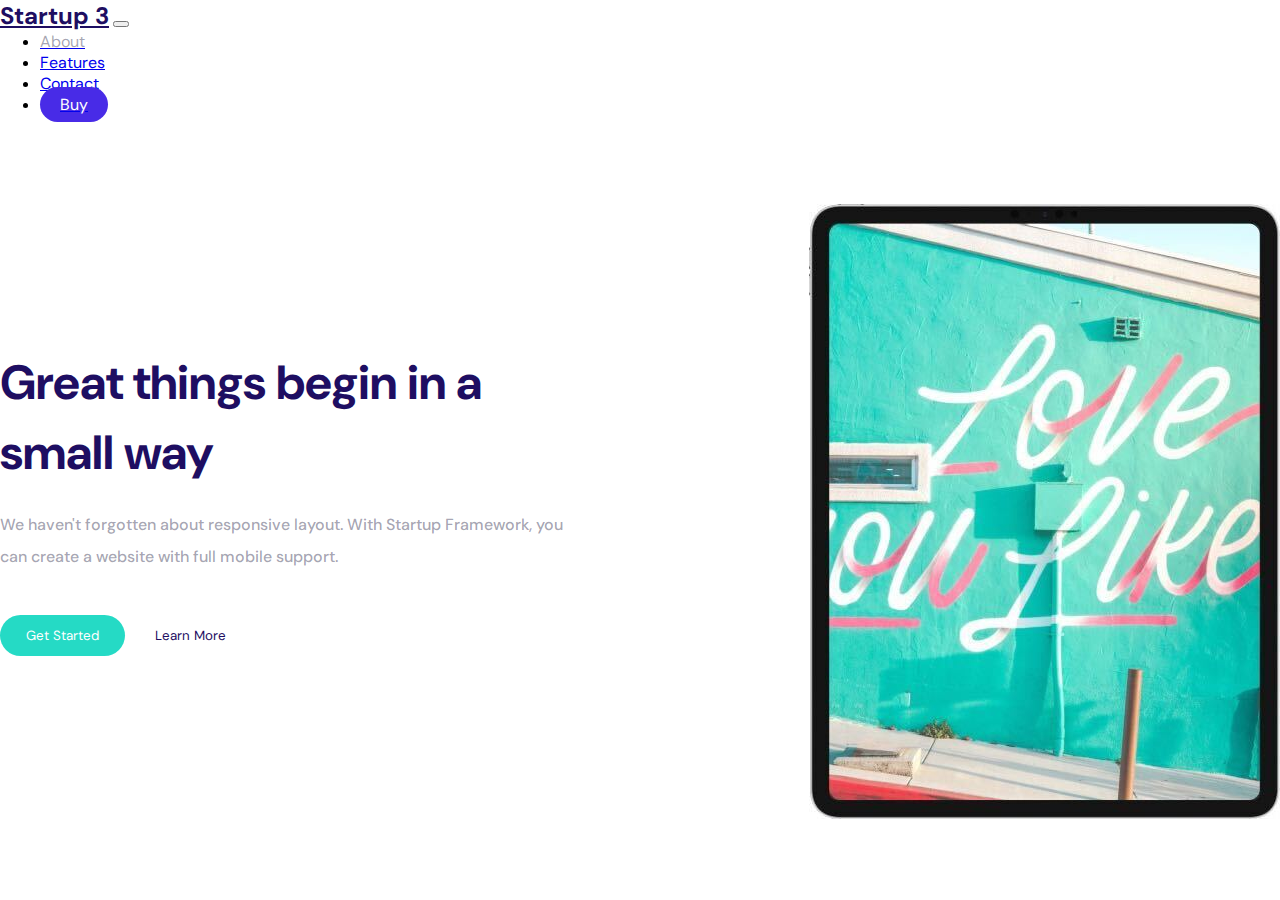
<file: header11.html>
<!DOCTYPE html>
<html lang="en">
<head>
    <meta charset="UTF-8">
    <meta name="viewport" content="width=device-width, initial-scale=1.0">
    <title>Group3Assign</title>
    <link rel="stylesheet" href="style.css">
    <link rel="stylesheet" href="https://cdn.jsdelivr.net/npm/bootstrap@4.6.2/dist/css/bootstrap.min.css" integrity="sha384-xOolHFLEh07PJGoPkLv1IbcEPTNtaed2xpHsD9ESMhqIYd0nLMwNLD69Npy4HI+N" crossorigin="anonymous">
</head>
<body class="header11">

    <div class="row">
        <div class="col-sm-12 col-md-12 col-lg-1 col-xl-2"></div>
        <div class="col-sm-12 col-md-12 col-lg-10 col-xl-8">
     <nav class="navbar navbar-expand-lg navbar-light">
        <a class="navbar-brand" href="#">Startup 3</a>
        <button class="navbar-toggler" type="button" data-toggle="collapse" data-target="#navbarNav" aria-controls="navbarNav" aria-expanded="false" aria-label="Toggle navigation">
          <span class="navbar-toggler-icon"></span>
        </button>
        <div class="collap se navbar-collapse" id="navbarNav">
          <ul class="navbar-nav ml-auto">
            <li class="nav-item active mr-4">
              <a class="nav-link" href="#"><span class="about">About</span></a>
            </li>
            <li class="nav-item active mr-4">
              <a class="nav-link" href="#">Features</a>
            </li>
            <li class="nav-item active mr-4">
              <a class="nav-link" href="#">Contact</a>
            </li>
            <li class="nav-item active mr-0">
              <a class="nav-link" href="#"><span class="buy">Buy</span></a>
            </li>
          </ul>
        </div>
      </nav>
     </div>
     <div class="col-sm-12 col-md-12 col-lg-1 col-xl-2"></div>
 </div> 
 <section class="overall-section11">
    <div class="row">
        <div class="col-sm-12 col-md-12 col-lg-1 col-xl-2"></div>
        <div class="col-sm-12 col-md-12 col-lg-10 col-xl-8">
            <div class="row section1 mb-4">
                <div class="col-sm-12 col-md-12 col-lg-6 col-xl-6">
                    <div class="greatThings mt-4">
                    <h2 class="mb-4">Great things begin in a small way</h2><br>
                    <h5 class="mb-4">We haven't forgotten about responsive layout. With Startup Framework, you can create a website with full mobile support.</h5><br><br>
                   <button class="btn1 mr-3">Get Started</button>
                   <button class="btn2">Learn More</button>
                   </div>
                </div>
                <div class="col-sm-12 col-md-12 col-lg-6 col-xl-6">
                  <div class="img1">
                    <img src="./images/img1.jpg" alt="" class="firstImg">
                  </div>
                </div>
            </div>
        </div>
        <div class="col-sm-12 col-md-12 col-lg-1 col-xl-2"></div>
    </div>
 </section> 

    <script src="https://cdn.jsdelivr.net/npm/jquery@3.5.1/dist/jquery.slim.min.js" integrity="sha384-DfXdz2htPH0lsSSs5nCTpuj/zy4C+OGpamoFVy38MVBnE+IbbVYUew+OrCXaRkfj" crossorigin="anonymous"></script>
    <script src="https://cdn.jsdelivr.net/npm/bootstrap@4.6.2/dist/js/bootstrap.bundle.min.js" integrity="sha384-Fy6S3B9q64WdZWQUiU+q4/2Lc9npb8tCaSX9FK7E8HnRr0Jz8D6OP9dO5Vg3Q9ct" crossorigin="anonymous"></script>
</body>
</html>
</file>
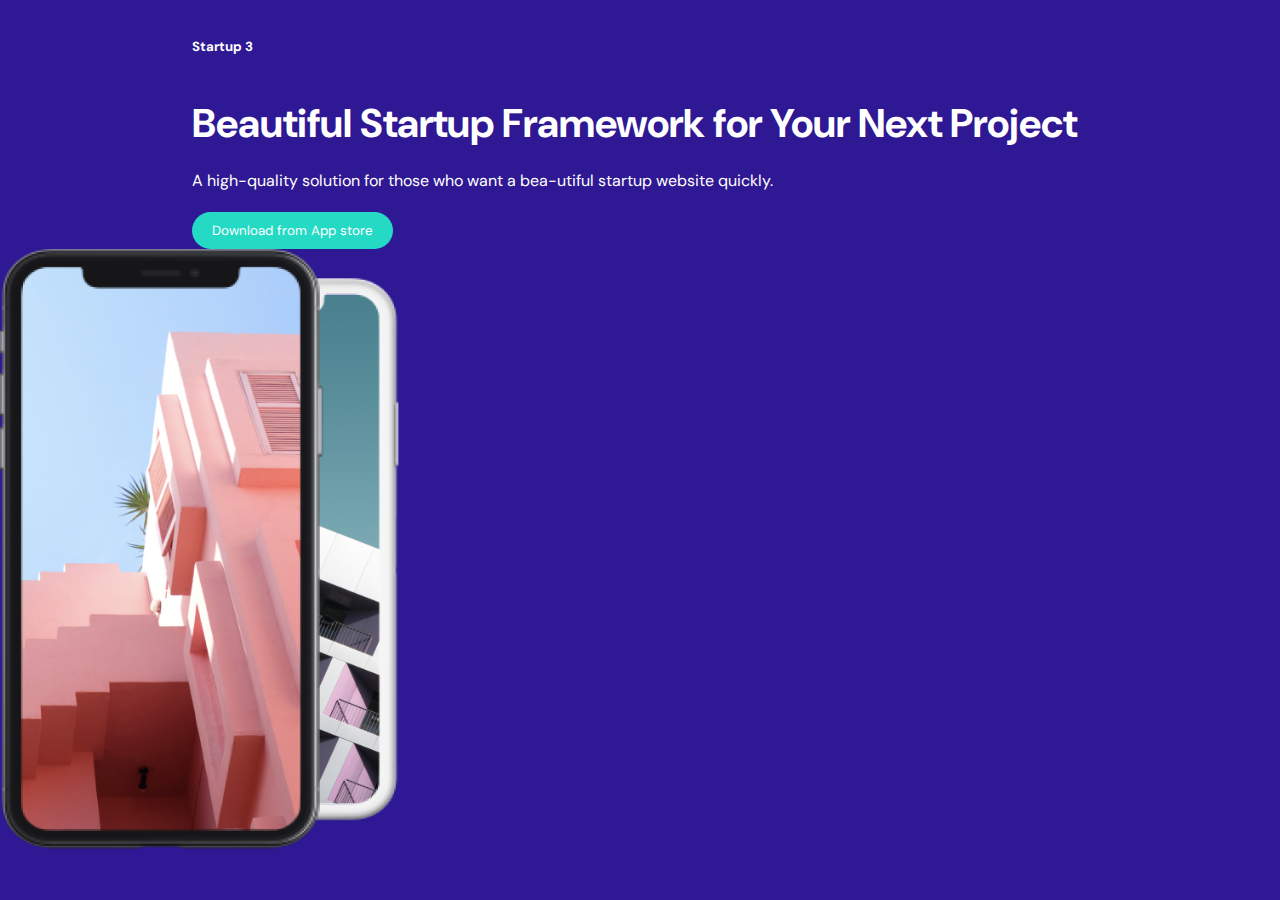
<file: header12.html>
<!DOCTYPE html>
<html lang="en">
<head>
    <meta charset="UTF-8">
    <meta name="viewport" content="width=device-width, initial-scale=1.0">
    <title>Group3Assign</title>
    <link rel="stylesheet" href="style.css">
    <link rel="stylesheet" href="https://cdn.jsdelivr.net/npm/bootstrap@4.6.2/dist/css/bootstrap.min.css" integrity="sha384-xOolHFLEh07PJGoPkLv1IbcEPTNtaed2xpHsD9ESMhqIYd0nLMwNLD69Npy4HI+N" crossorigin="anonymous">
</head>
<body class="header12body">
    <section class="header12">
    <div class="row">
        <div class="col-sm-12 col-md-12 col-lg-1 col-xl-1"></div>
        <div class="col-sm-12 col-md-12 col-lg-10 col-xl-10">
            <div class="row">
                <div class="col-sm-12 col-md-12 col-lg-6 col-xl-6 header12section">
                    <div class="header12content">
                        <h5>Startup 3</h5><br><br>
                        <h2 class="mb-3">Beautiful Startup Framework for Your Next Project</h2><br>
                        <p>A high-quality solution for those who want a bea-utiful startup website quickly.</p><br>
                        <button class="header12btn mb-3">Download from App store</button>
                    </div>
                </div>
                <div class="col-sm-12 col-md-12 col-lg-6 col-xl-6">
                    <div class="img3">
                        <img src="./images/doubleImg.png" alt="" class="header12img" width="400px" height="600px">
                    </div>
                </div>
            </div>
        </div>
        <div class="col-sm-12 col-md-12 col-lg-1 col-xl-1"></div>

    </div>
    </section>
    <script src="https://cdn.jsdelivr.net/npm/jquery@3.5.1/dist/jquery.slim.min.js" integrity="sha384-DfXdz2htPH0lsSSs5nCTpuj/zy4C+OGpamoFVy38MVBnE+IbbVYUew+OrCXaRkfj" crossorigin="anonymous"></script>
    <script src="https://cdn.jsdelivr.net/npm/bootstrap@4.6.2/dist/js/bootstrap.bundle.min.js" integrity="sha384-Fy6S3B9q64WdZWQUiU+q4/2Lc9npb8tCaSX9FK7E8HnRr0Jz8D6OP9dO5Vg3Q9ct" crossorigin="anonymous"></script>
</body>
</file>
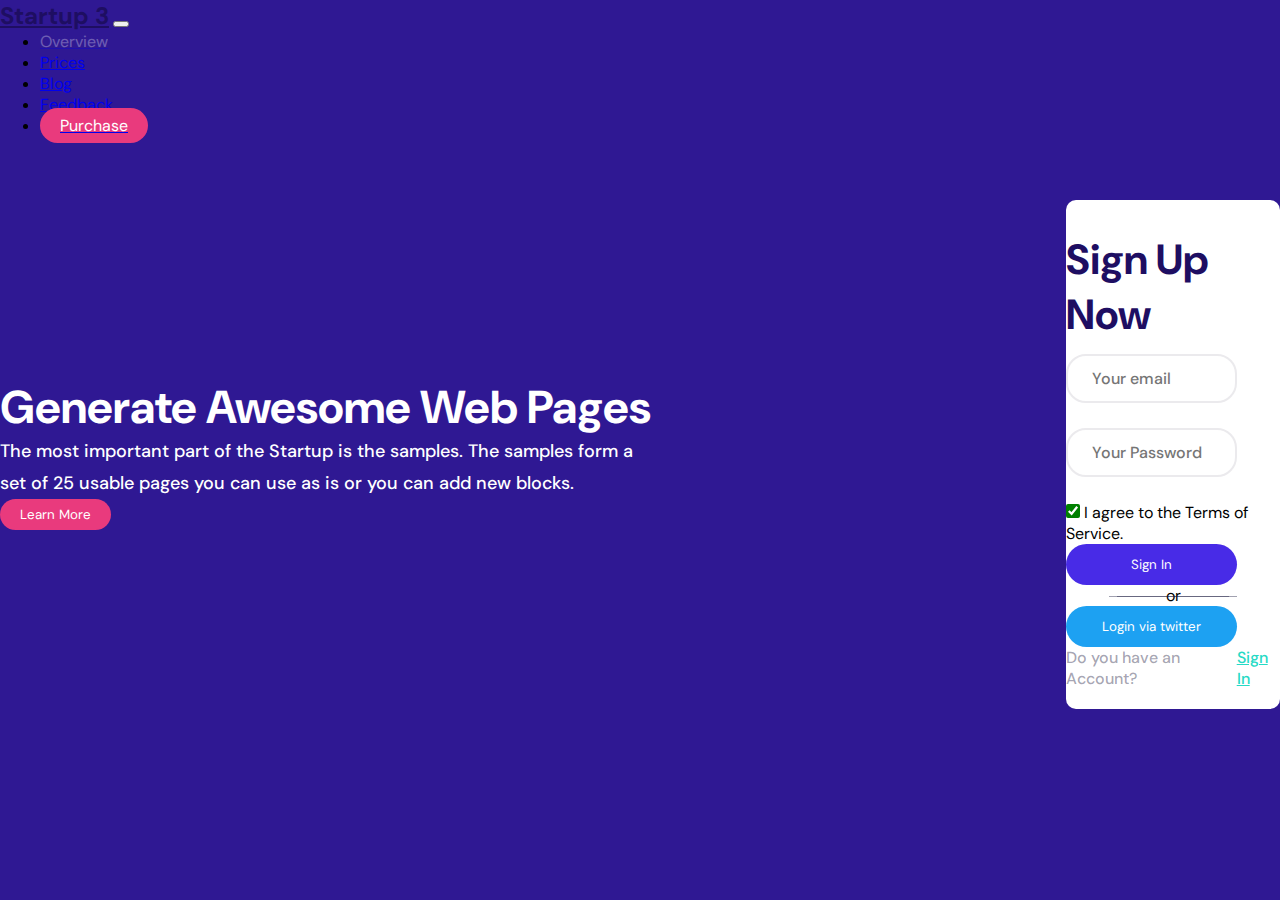
<file: header14.html>
<!DOCTYPE html>
<html lang="en">
<head>
    <meta charset="UTF-8">
    <meta name="viewport" content="width=device-width, initial-scale=1.0">
    <title>Group3Assign</title>
    <link rel="stylesheet" href="style.css">
    <link rel="stylesheet" href="https://cdn.jsdelivr.net/npm/bootstrap@4.6.2/dist/css/bootstrap.min.css" integrity="sha384-xOolHFLEh07PJGoPkLv1IbcEPTNtaed2xpHsD9ESMhqIYd0nLMwNLD69Npy4HI+N" crossorigin="anonymous">
</head>
<body class="header14">
<div class="row">
    <div class="col-sm-12 col-md-12 col-lg-1 col-xl-2"></div>
    <div class="col-sm-12 col-md-12 col-lg-10 col-xl-8">
 <nav class="navbar navbar-expand-lg navbar-light">
    <a class="navbar-brand brand14 text-light font-weight-bold" href="#">Startup 3</a>
    <button class="navbar-toggler bg-light" type="button" data-toggle="collapse" data-target="#navbarNav" aria-controls="navbarNav" aria-expanded="false" aria-label="Toggle navigation">
      <span class="navbar-toggler-icon"></span>
    </button>
    <div class="collapse navbar-collapse" id="navbarNav">
      <ul class="navbar-nav ml-auto nav14">
        <li class="nav-item active mr-4">
          <a class="nav-link text-light font-weight-bold" href="#"><span class="overview">Overview</span></a>
        </li>
        <li class="nav-item active mr-4">
          <a class="nav-link text-light font-weight-bold" href="#">Prices</a>
        </li>
        <li class="nav-item active mr-4">
          <a class="nav-link text-light font-weight-bold" href="#">Blog</a>
        </li>
        <li class="nav-item active mr-4">
            <a class="nav-link text-light font-weight-bold" href="#">Feedback</a>
          </li>
        <li class="nav-item active mr-0">
          <a class="nav-link text-light font-weight-bold" href="#"><span class="purchase">Purchase</span></a>
        </li>
      </ul>
    </div>
  </nav>
 </div>
 <div class="col-sm-12 col-md-12 col-lg-1 col-xl-2"></div>
</div> 
<section class="section14">
    <div class="row">
        <div class="col-sm-12 col-md-12 col-lg-1 col-xl-2"></div>
        <div class="col-sm-12 col-md-12 col-lg-10 col-xl-8">
        <div class="row header14main">
            <div class="col-sm-12 col-md-12 col-lg-6 col-xl-6">
                <div class="header14content">
                    <h2 class="mb-5">Generate Awesome Web Pages</h2>
                    <h5 class="mb-5">The most important part of the Startup is the samples. The samples form a set of 25 usable pages you can use as is or you can add new blocks.</h5>
                    <button class="learnmore mb-3">Learn More</button>
                </div>
            </div>
            <div class="col-sm-12 col-md-12 col-lg-6 col-xl-6 mainform">
                <div class="formclass text-center">
                  <h3 class="font-weight-bolder">Sign Up Now</h3>
                    <form action="">
                      <input type="email" name="" id="" placeholder="Your email"><br>
                      <input type="password" name="" id="" placeholder="Your Password"><br>
                     <input type="checkbox" name="" id="checkbox" checked>
                     <label for="checkbox" class="terms">I agree to the Terms of Service.</label><br>
                      <button type="button" class="signIn14 mb-2">Sign In</button><br>
                      <div class="hr-lines"><span>or</span></div>
                      <button type="button" class="LoginIn14 mt-2 mb-4">Login via twitter</button>
                      <div class="side">
                       <p class="mr-2">Do you have an Account?</p>
                       <a href="#" class="signinlink">Sign In</a>
                      </div>
                    </form>
                </div>
            </div>
        </div>
        <div class="col-sm-12 col-md-12 col-lg-1 col-xl-2"></div>

    </div>
</section>

    <script src="https://cdn.jsdelivr.net/npm/jquery@3.5.1/dist/jquery.slim.min.js" integrity="sha384-DfXdz2htPH0lsSSs5nCTpuj/zy4C+OGpamoFVy38MVBnE+IbbVYUew+OrCXaRkfj" crossorigin="anonymous"></script>
    <script src="https://cdn.jsdelivr.net/npm/bootstrap@4.6.2/dist/js/bootstrap.bundle.min.js" integrity="sha384-Fy6S3B9q64WdZWQUiU+q4/2Lc9npb8tCaSX9FK7E8HnRr0Jz8D6OP9dO5Vg3Q9ct" crossorigin="anonymous"></script>
</body>
</file>
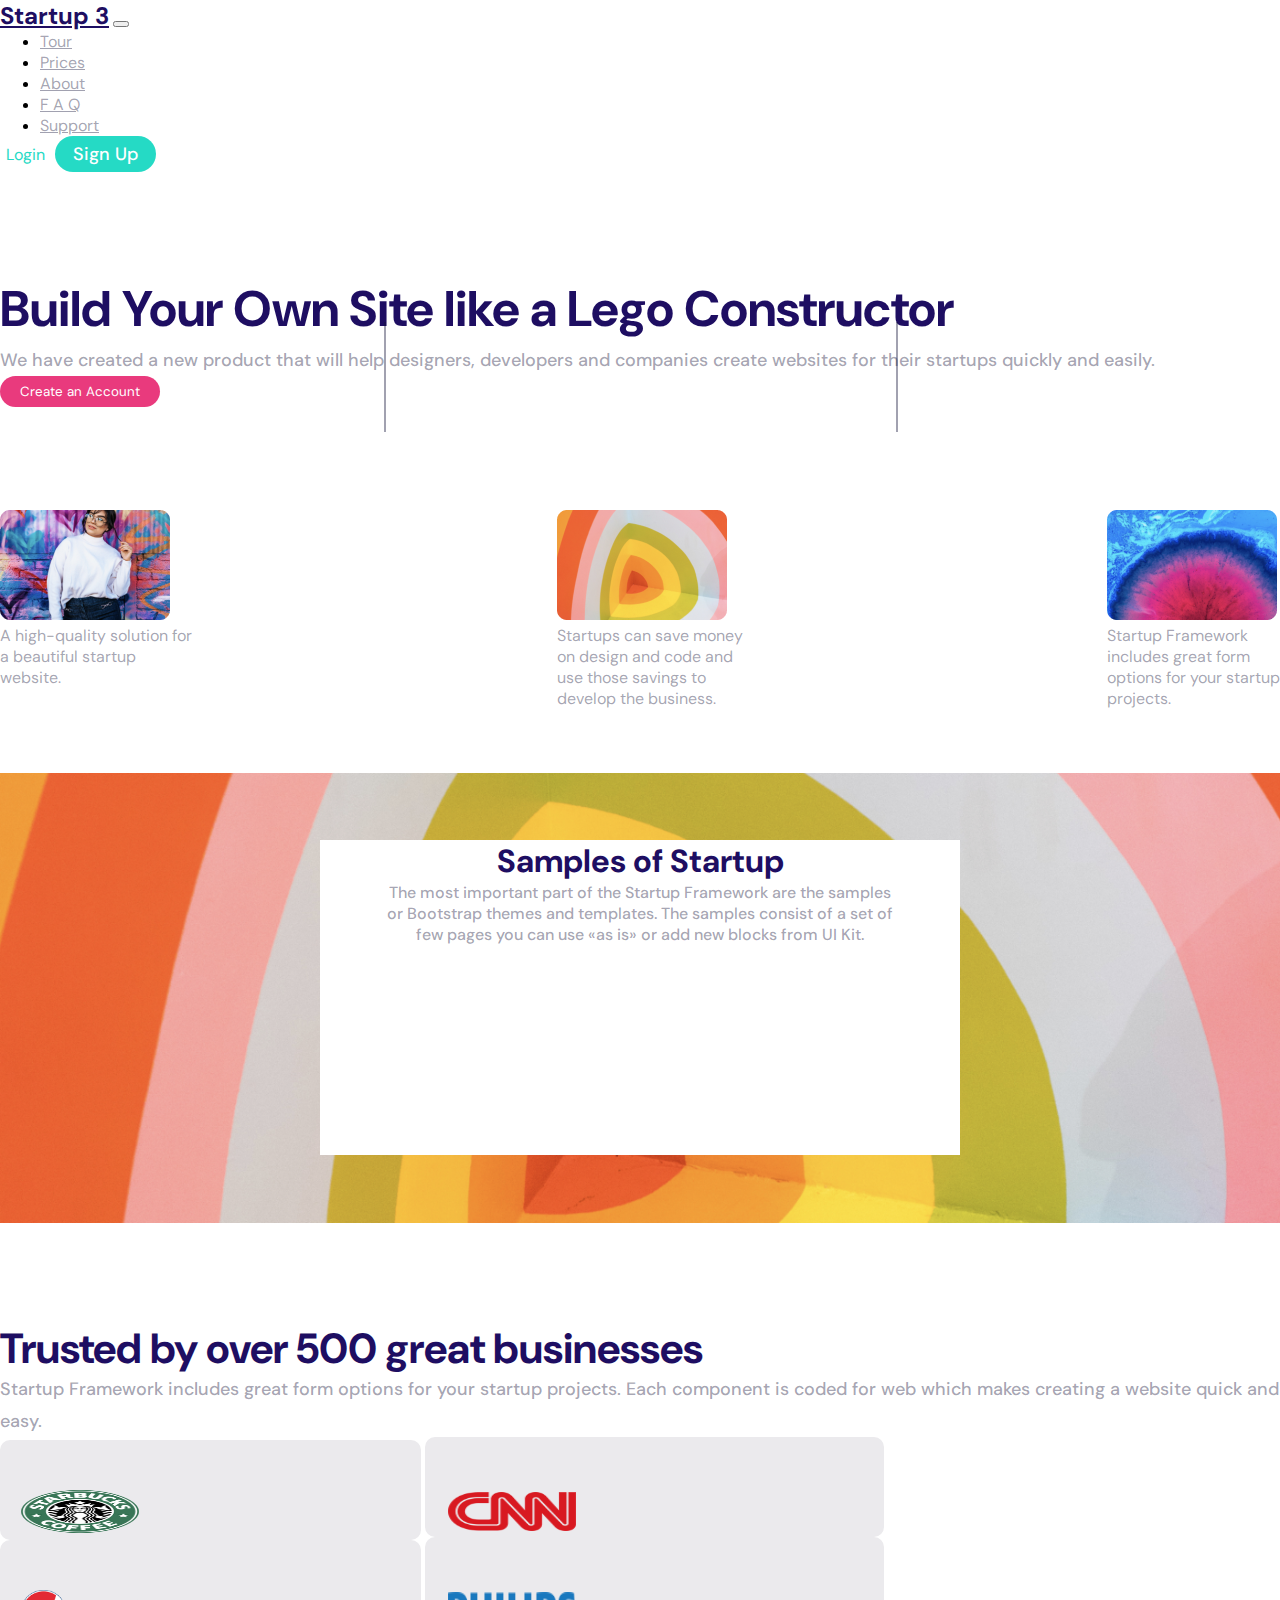
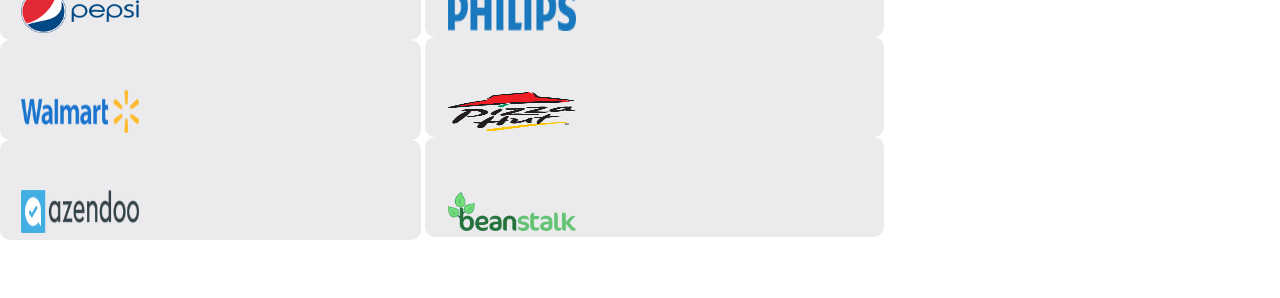
<file: header15.html>
<!DOCTYPE html>
<html lang="en">
<head>
    <meta charset="UTF-8">
    <meta name="viewport" content="width=device-width, initial-scale=1.0">
    <title>Group3Assign</title>
    <link rel="stylesheet" href="style.css">
    <link rel="stylesheet" href="https://cdn.jsdelivr.net/npm/bootstrap@4.6.2/dist/css/bootstrap.min.css" integrity="sha384-xOolHFLEh07PJGoPkLv1IbcEPTNtaed2xpHsD9ESMhqIYd0nLMwNLD69Npy4HI+N" crossorigin="anonymous">
</head>
<body>
    <div class="row">
        <div class="col-sm-12 col-md-12 col-lg-1 col-xl-2"></div>
        <div class="col-sm-12 col-md-12 col-lg-10 col-xl-8">
    <nav class="navbar navbar-expand-lg navbar-light">
        <a class="navbar-brand nav15" href="#">Startup 3</a>
        <button class="navbar-toggler" type="button" data-toggle="collapse" data-target="#navbarSupportedContent" aria-controls="navbarSupportedContent" aria-expanded="false" aria-label="Toggle navigation">
          <span class="navbar-toggler-icon"></span>
        </button>
      
        <div class="collapse navbar-collapse" id="navbarSupportedContent">
          <ul class="navbar-nav mx-auto">
            <li class="nav-item active mr-4">
              <a class="nav-link nav-link15" href="#">Tour</a>
            </li>
            <li class="nav-item active mr-4">
              <a class="nav-link nav-link15" href="#">Prices</a>
            </li>
            <li class="nav-item active mr-4">
                <a class="nav-link nav-link15" href="#">About</a>
              </li>
              <li class="nav-item active mr-4">
                <a class="nav-link nav-link15" href="#">F A Q</a>
              </li>
              <li class="nav-item active mr-4">
                <a class="nav-link nav-link15" href="#">Support</a>
              </li>
            
            
          </ul>
      
            <button class="btn15 btn15-1 my-2 my-sm-0 mr-2" type="submit">Login</button>
            <button class="btn15 btn15-2 my-2 my-sm-0" type="submit">Sign Up</button>
        </div>
      </nav>
        </div>
        <div class="col-sm-12 col-md-12 col-lg-1 col-xl-2"></div>
    </div>
    <section>
        <div class="row">
            <div class="col-sm-12 col-md-12 col-lg-2 col-xl-3"></div>
            <div class="col-sm-12 col-md-12 col-lg-8 col-xl-6 text-center mainsection15">
                <div class="maincontent15">   
               <h2 class="mb-5">Build Your Own Site like a Lego Constructor</h2>
               <h5 class="mb-5">We have created a new product that will help designers, developers and companies create websites for their startups quickly and easily.</h5>
               <button type="button" class="createAcct mt-4">Create an Account</button>
            </div>
                <div class="col-sm-12 col-md-12 col-lg-2 col-xl-3"></div>
             </div>
    </section>
    <section>
        <div class="row">
        <div class="col-sm-12 col-md-12 col-lg-1 col-xl-2"></div>
        <div class="col-sm-12 col-md-12 col-lg-10 col-xl-8">
            <div class="overall-imgcard-section">
                <div class="imgcard float-left">
                    <div class="divimg">
                  <img src="./images/imgcard1.png" alt="" class="mainImg">
                </div> 
                  <div class="text-p mt-3">
                  <p class="imgText text-center">A high-quality solution for <br> a beautiful startup <br>website.</p>
                </div>
                
            </div>
         
                <div class="imgcard">
                    <div class="divimg">
                    <img src="./images/imgcard2.png" alt="" class="mainImg">
                </div>
                    <div class="text-p mt-3">
                    <p class="imgText text-center">Startups can save money <br>on design and code and <br>use those savings to <br>develop the business.</p>
                </div>

            </div>
         
                <div class="imgcard float-right">
                    <div class="divimg">
                    <img src="./images/imgcard3.png" alt="" class="mainImg">
                    </div>
                    <div class="text-p mt-3">
                    <p class="imgText text-center">Startup Framework <br> includes great form <br> options for your startup <br>projects.</p>
                </div>
                </div>

            </div>
            <span class="divider1"></span>
            <span class="divider2"></span>
        </div>
        <div class="col-sm-12 col-md-12 col-lg-1 row-cols-xl-2"></div>

</div>
    </section>
    <section class="backimg">
          <div class="innerdiv">
            <h3 class="mt-5">Samples of Startup</h3>
            <p  class="mt-5">The most important part of the Startup Framework are the samples or Bootstrap themes and templates. The samples consist of a set of few pages you can use «as is» or add new blocks from UI Kit. </p>
           </div>
    </section>
    <section class="lastsection">
      <div class="row">
        <div class="col-sm-12 col-md-12 col-lg-1 col-xl-2"></div>
        <div class="col-sm-12 col-md-12 col-lg-10 col-xl-8">
          <div class="lastcontent text-center">
            <h3 class="mb-5">Trusted by over 500 great businesses</h3>
            <p class="mb-5">Startup Framework includes great form options for your startup projects. Each component is coded for web which makes creating a website quick and easy.</p>
          
          <div class="row firstrow">
          <div class="col-sm-6 col-md-6 col-lg-3 col-xl-3">
            <div class="logodiv mt-4"><img src="./images/Starbucks.png" alt=""  class="logoimg"></div>
            </div>
            
          <div class="col-sm-6 col-md-6 col-lg-3 col-xl-3">
            <div class="logodiv mt-4"><img src="./images/Pepsi.png" alt=""  class="logoimg"></div>
            </div>
          <div class="col-sm-6 col-md-6 col-lg-3 col-xl-3">
            <div class="logodiv mt-4"><img src="./images/Walmart.png" alt="" class="logoimg"></div>
            </div>
            
          <div class="col-sm-6 col-md-6 col-lg-3 col-xl-3">
            <div class="logodiv mt-4"><img src="./images/Azendoo.png" alt="" class="logoimg"></div>
             </div>
             </div>
             <div class="row secondrow">
              <div class="col-sm-6 col-md-6 col-lg-3 col-xl-3">
             <div class="logodiv mt-4"><img src="./images/CNN.png" alt=""  class="logoimg"></div>
              </div>
              <div class="col-sm-6 col-md-6 col-lg-3 col-xl-3">
              <div class="logodiv mt-4"><img src="./images/Philips.png" alt=""  class="logoimg"></div>
            </div>
            <div class="col-sm-6 col-md-6 col-lg-3 col-xl-3">
            <div class="logodiv mt-4"><img src="./images/Pizza Hut@2x.png" alt=""  class="logoimg"></div>
            </div>
            <div class="col-sm-6 col-md-6 col-lg-3 col-xl-3">
            <div class="logodiv mt-4"><img src="./images/Beanstalk@2x.png" alt=""  class="logoimg">
            </div>
          </div>
          </div>
        </div>
        </div>
      </div>
        <div class="col-sm-12 col-md-12 col-lg-1 col-xl-2"></div>
    </section>
    
    <script src="https://cdn.jsdelivr.net/npm/jquery@3.5.1/dist/jquery.slim.min.js" integrity="sha384-DfXdz2htPH0lsSSs5nCTpuj/zy4C+OGpamoFVy38MVBnE+IbbVYUew+OrCXaRkfj" crossorigin="anonymous"></script>
    <script src="https://cdn.jsdelivr.net/npm/bootstrap@4.6.2/dist/js/bootstrap.bundle.min.js" integrity="sha384-Fy6S3B9q64WdZWQUiU+q4/2Lc9npb8tCaSX9FK7E8HnRr0Jz8D6OP9dO5Vg3Q9ct" crossorigin="anonymous"></script>
</body>
</file>
<file: style.css>
@import url('https://fonts.googleapis.com/css2?family=DM+Sans:wght@200;300;400;500;900&family=Poppins:wght@200;300&display=swap');

*{
    box-sizing: border-box;
    margin: 0;
    font-family: DM Sans;
}
.row {
    margin: 0 !important;
}
/* index */
.indexnav{
    width: 25%;
    box-shadow:2px 1px 2px darkblue;
    height: 100%;
    text-align: center;
    position: fixed;
    top:0;
    left: 0;
    background: #ed1c5b;
}

.indexnav ul{
padding: 20px 0;
}

.indexnav h2{
    text-align: center;
    padding: 10% 0;
    letter-spacing: 5px;
    color: #fff;
}

.indexnav li{
 list-style: none;
 margin-bottom: 20%;
 font-weight: bold;
 padding: 5% 0;
 cursor: pointer;
 transition: all .5s ease;
 border-radius: 1px;
 
}
.indexnav li a:hover{
background: black;
color: #fff;
}
.indexnav li a{
    text-decoration: none;
    color: #fff;
    display: block;
    padding: 15px 15px;
}
.team{
    display: flex;
    justify-content: center;
margin-top: 20%;
width: 80%;
margin-left: 20%;
text-align: center;
margin-top: 100px;
font-size: 35px;
line-height: 75px;
color: #ed1c5b;
text-shadow: 0px 1px 3px darkblue;

}



/* Header11 styling*/
.na11 .nav-item .nav-link11{
    color: #1E0E62;
    font-size: 14px;
    font-weight: 500;
    font-family: DM Sans;
}
.navbar-brand{
color: #1E0E62 !important;
text-align: center;
font-size: 24px;
font-weight: 700;
font-family: DM Sans;
}
.overall-section11{
    margin-top: 5%;
}
.section1{
    display: flex;
    justify-content: center;
    align-items: center;
    font-family: DM Sans;
}
.section1 h2{
font-size: 48px;
font-weight: 700;
line-height: 70px;
color: #1E0E62;
width: 70%;
}
.section1 h5{
    width: 70%;
font-size: 16px;
font-weight: 500;
line-height: 32px;
color: #15143966;
}

.btn1{
    background: #25DAC5;
    border: none;
    border-radius: 30px;
    color: #ffffff;
    padding: 12px 26px;
    font-family: DM Sans;
}
.btn2{
    color: #1E0E62;
    border: none;
   background: #ffffff;
   padding: 12px 26px;
   font-family: DM Sans;
}
.buy{
    padding: 7px 20px;
    color: #fff;
    background: #482BE7;
    border-radius: 30px;
}
.about{
    color: #15143966;
}
.img1{
margin-top: 25px;
float: right;
}

/* header12 styling*/
.header12body{
    background: #2F1893;
    color: #ffffff;
    font-family: DM sans;
}
.header12{
    margin: 3% auto;
}
.header12section{
   display: flex;
   justify-content: center;
   align-self: center;

}
.header12section .header12content{
    width: 70%;
}

.header12section h2{
    font-size: 40px;
    font-family: DM Sans;
}
.header12section p{
    width: 65%;
    font-size: 16px;
    font-family: DM Sans;
}
.header12btn{
    background-color: #25DAC5;
    color:#fff;
    border-radius: 100px;
    padding: 10px 20px;
    border: none;
}

/* header13 styling */
.overall-section13{
    margin-top: 5%;  
}
.icons{
    display: flex;
    justify-content: start;
}
.header13{
    background:#1E0E62 url(./images/img2.png);
    background-repeat: no-repeat;
    background-size: cover;
    height: 100vh;
    width: 100%;
    background-position:center center;
}
.header13 .navbar-brand{
    color: #ffffff !important;
}
.btnStart{
    border-radius: 100px;
background:#482BE7;
font-size: 16px;
padding: 9px 16px;
font-weight: 500;
color: #fff;
border: none;
}
.row .box1{
    flex-direction: column;
  margin: 10% auto;
}

.box1 h1{
color: #FFF;
font-size: 72px;
font-weight: 700;
line-height: 90px;

}
.box1 h5{
color:  #FFF;
font-size: 22px;
font-weight: 500;
line-height: 40px;
}
.brand13{
    color: #ffffff;
}

/* header14 styling*/
.header14{
    background-color: #2F1893;
}
.purchase,.learnmore{
    background: #E93A7D;
    border-radius: 100px;
    padding: 7px 20px;
    color: #fff;
    border: none;
}
.overview{
    color: #fff;
    opacity: 0.3;
}
.header14content{
    color: #fff;
}
.header14main{
    display: flex;
    align-items: center;
}
.header14content h2{
font-size: 46px;
font-weight: 700;
line-height: 55px;
width: 75%;
}
.header14content h5{
color: #FFF;
font-size: 18px;
font-weight: 500;
line-height: 32px;
width: 60%;
}
.section14{
    margin: 5% auto;
}
/* header14 form styling*/
.formclass{
width:100%;

background: #ffffff;
float:right;
border-radius: 10px;
padding: 20px 0;
}
.formclass h3{
    padding: 12px 0;
    color:#1E0E62;
    font-size: 42px;
}
input[type=email],
input[type=password] {
    width: 80%;
    padding: 12px 0 12px 24px;
    color:#151439;
    border-radius: 20px;
    border:2px solid #ebeaed;
    outline: none;
    margin-bottom: 25px;
    font-size: 16px;
    font-weight: 500;
}
.label{
    font-size: 14px;
    color:#151439;
    opacity: 0.8;
    line-height: 26px;
}
input[type=checkbox]{
    height: 14px;
    width: 14px;
    cursor: pointer;
    accent-color: green;
}
.signIn14, .LoginIn14{
    width: 80%;
    border-radius: 100px;
    padding: 12px 0;
    border: none;
color: #ffffff;
}
.signIn14{
    background: #482BE7;
}
.LoginIn14{
    background:  #1DA1F2;
}
.side{
    display: flex;
    justify-content: center;
    font-weight: 500;
}
.formclass p{
color: rgba(21, 20, 57, 0.40);
}
.signinlink{
    color: #25DAC5;
}
.hr-lines:before{
    content:" ";
    display: block;
    height: 1px;
    width: 120px;
    position: absolute;
    top: 50%;
    left: 20%;
    background: rgba(21, 20, 57, 0.40);
  }
  
  .hr-lines{
    position: relative;
    max-width: 500px;  
    margin: 0 auto;
    text-align: center;
  }
  .hr-lines:after{
    content:" ";
    height: 1px;
    width: 120px;
    background:rgba(21, 20, 57, 0.40);
    display: block;
    position: absolute;
    top: 50%;
    right: 20%;
  }

/* header15 styling */
.maincontent15{
margin: 8% auto;
}

.maincontent15 h2{
    color:#1E0E62;
    font-size: 50px;
    font-style: normal;
    font-weight: 700;
    line-height: 70px;
}
.maincontent15 h5{
 color: rgba(21, 20, 57, 0.40);
font-size: 18px;
font-weight: 500;
line-height: 32px;
}
.maincontent15 .createAcct{
    background: #E93A7D;
    border-radius: 100px;
    padding: 7px 20px;
    color: #fff;
    border: none;
}

.btn15-1{
    color:  #25DAC5;
    font-size: 16px;
    border: none;
    border-radius: 100px;
    background: #fff;
}
.btn15-2{
    color:#FFF;
font-size: 18px;
font-weight: 500;
background: #25DAC5;
border: none;
padding: 6px 18px;
border-radius: 100px;
}
.overall-imgcard-section{
    display: flex;
    justify-content: space-between;
    margin: 5% auto;
}
.text-p{
    width: 100%;
    margin: auto;
}
.imgText{
    color: rgba(21, 20, 57, 0.40);   
}
.navbar-nav .nav-item .nav-link15{
    color: rgba(21, 20, 57, 0.40) !important;   
    list-style-type: none;
}
.divider1{
    border-left:2px solid rgba(21, 20, 57, 0.40);   
    height: 110px;
    position: absolute;
    left: 30%;
    bottom: 52%;
}
.divider2{
    border-left:2px solid rgba(21, 20, 57, 0.40);   
    height: 110px;
    position: absolute;
    left: 70%;
    bottom: 52%;
}
.maindiv{
    position: relative;
}
.backimg{
    background-image: url(./images/rainbowImg.png);
    background-repeat: no-repeat;
    height: 450px;
    width: 100%;
    background-size: cover;
    background-position: center center;
position: relative;
display: flex;
justify-content: center;
align-items: center;
text-align: center;
}
.innerdiv{
    position: absolute;
    width: 50%;
    height: 70%;
    padding: 0 5%;
    background-color: #fff;
}
.innerdiv h3{
    color: #1E0E62;
    font-weight: 700;
    font-size: 32px;
}
.innerdiv p{
    color: rgba(21, 20, 57, 0.40);
font-size: 16px;
font-weight: 500;
}
.logoimg{
width:38%;
height:85px;
padding: 5% 5%;
margin-top:7%;
}
.logodiv{
    width: 100%;
    height: 100px;
    border-radius: 10px;
    background:  #EBEAED; 
}
.firstrow, .secondrow{
    display: inline-block;
}

.lastcontent h3{
    color: #1E0E62;
font-size: 42px;
font-weight: 700;
line-height: 48px;
}
.lastcontent p{
    color: rgba(21, 20, 57, 0.40);
font-size: 18px;
font-weight: 500;
line-height: 32px;
}
.lastsection{
    margin-top: 8%;
    margin-bottom: 3%;
}
.lastcontent .secondrow{
    margin-bottom: 10%;
}

@media screen and (max-width: 450px){
    .formclass h3{
        font-size: 32px;
    }
    input[type=email],
    input[type=password] , .signIn14,.LoginIn14{
        width: 80%;
    } 
    .terms, .side{
        font-size: 12px;
    }
    .mainImg{
        width: 300px;
        margin: 0;
    }
    .innerdiv{
        width:70%;
    }
    .innerdiv h3{
        font-size: 22px;
        margin-top: 50%;
    }
    .innerdiv p{
        font-size: 12px;
    }
}




@media screen and (min-width: 450px) and (max-width: 650px){
    
    .box1 h5{
        font-size: 18px;
    }
    .box1 h5{
        font-size: 50px;
    }
    .header13{
        height: 100vh;
        width: 100%;
    }
    .mainImg{
        width: 370px;
        margin: 0;
    }
    .innerdiv{
        width:70%;
    }
    
   
}
@media screen and (min-width: 650px) and (max-width: 992px){
    .mainImg{
        width: 500px;
        margin: 0;
    }
    .innerdiv{
        width:70%;
    }
}
@media screen and (max-width: 992px){
    /* index */
    .team{
      font-size: 18px;
      line-height: 60px;
    }
    .indexnav h2{
        font-size: 16px;
    }
    .indexnav li{
        font-size: 14px;
    }
    /* header11 */
    .section1 h5, .section1 h2{
        margin-bottom: 100%;
        width: 100%;
    }
    .greatThings{
     margin: 15% auto;
     width: 85%;
      text-align: center;
    }
    .img1{
        float: none;
        display: flex;
        justify-content: center; 
    } 
    .firstImg{
        width: 100%;
    }
    /* header12 */
 .header12content h2, .header12content p{
        text-align: center;
        width: 100%;
        margin-bottom: 10%;
    }
    .header12content h2{
        font-size: 30px;
    }

    .header12img{
        display: block;
        margin: 20% 0 0 0;
        width: 100%;
        height: auto;
       
    }
    .header12btn{
        display: block;
        margin: auto;
        padding: 10px 15px;
    }


/* header13 */

    .header13{
        height: 120vh;
    }
    .box1 h5{
       line-height: 25px;
        font-size: 16px;
    }
    .box1 h1{
        font-size: 34px;
        line-height: 50px;
        margin-bottom: 5%;
    }
    .row .box1{
        margin: 10% auto;
    }
    /* .btnStart{
        position: absolute;
        top: 10px;
        right: 85px; 
    }*/
    .hr-lines:after,.hr-lines:before{
        display: none;
    }
    /* header14 */
    .header14content{
        width: 100%;
        text-align: center;
         margin-bottom: 15%;
    }
    .header14content h5, .header14content h2{
        width: 100%;
    }
    .header14main{
        width: 100%;
    }
    .mainform{
        display: flex;
        justify-content: center;
    }
   .formclass{
    width: 100%;
    margin-top: 3%;
   }

    /* header 15 */
    .overall-imgcard-section{
    flex-direction: column;
    margin-top:20%;
    }
    .imgcard{
        display: block;
        margin: auto;
    }
    .maincontent15 h2{
        font-size: 28px;
        line-height: 45px;
        margin-bottom: 8%;
    }
    .maincontent15 h5{
        font-size: 16px;
        line-height: 25px;
        margin-bottom: 8%;
    }
    .imgcard{
        margin-bottom: 10%;
    }
    .divider1,.divider2{ 
        display: none;
    }
    .logodiv{
        width: 100%;
        height: 150px;
    }
    .logoimg{
        margin-top: 8%;
        height: 100px;
    }

}
</file>
